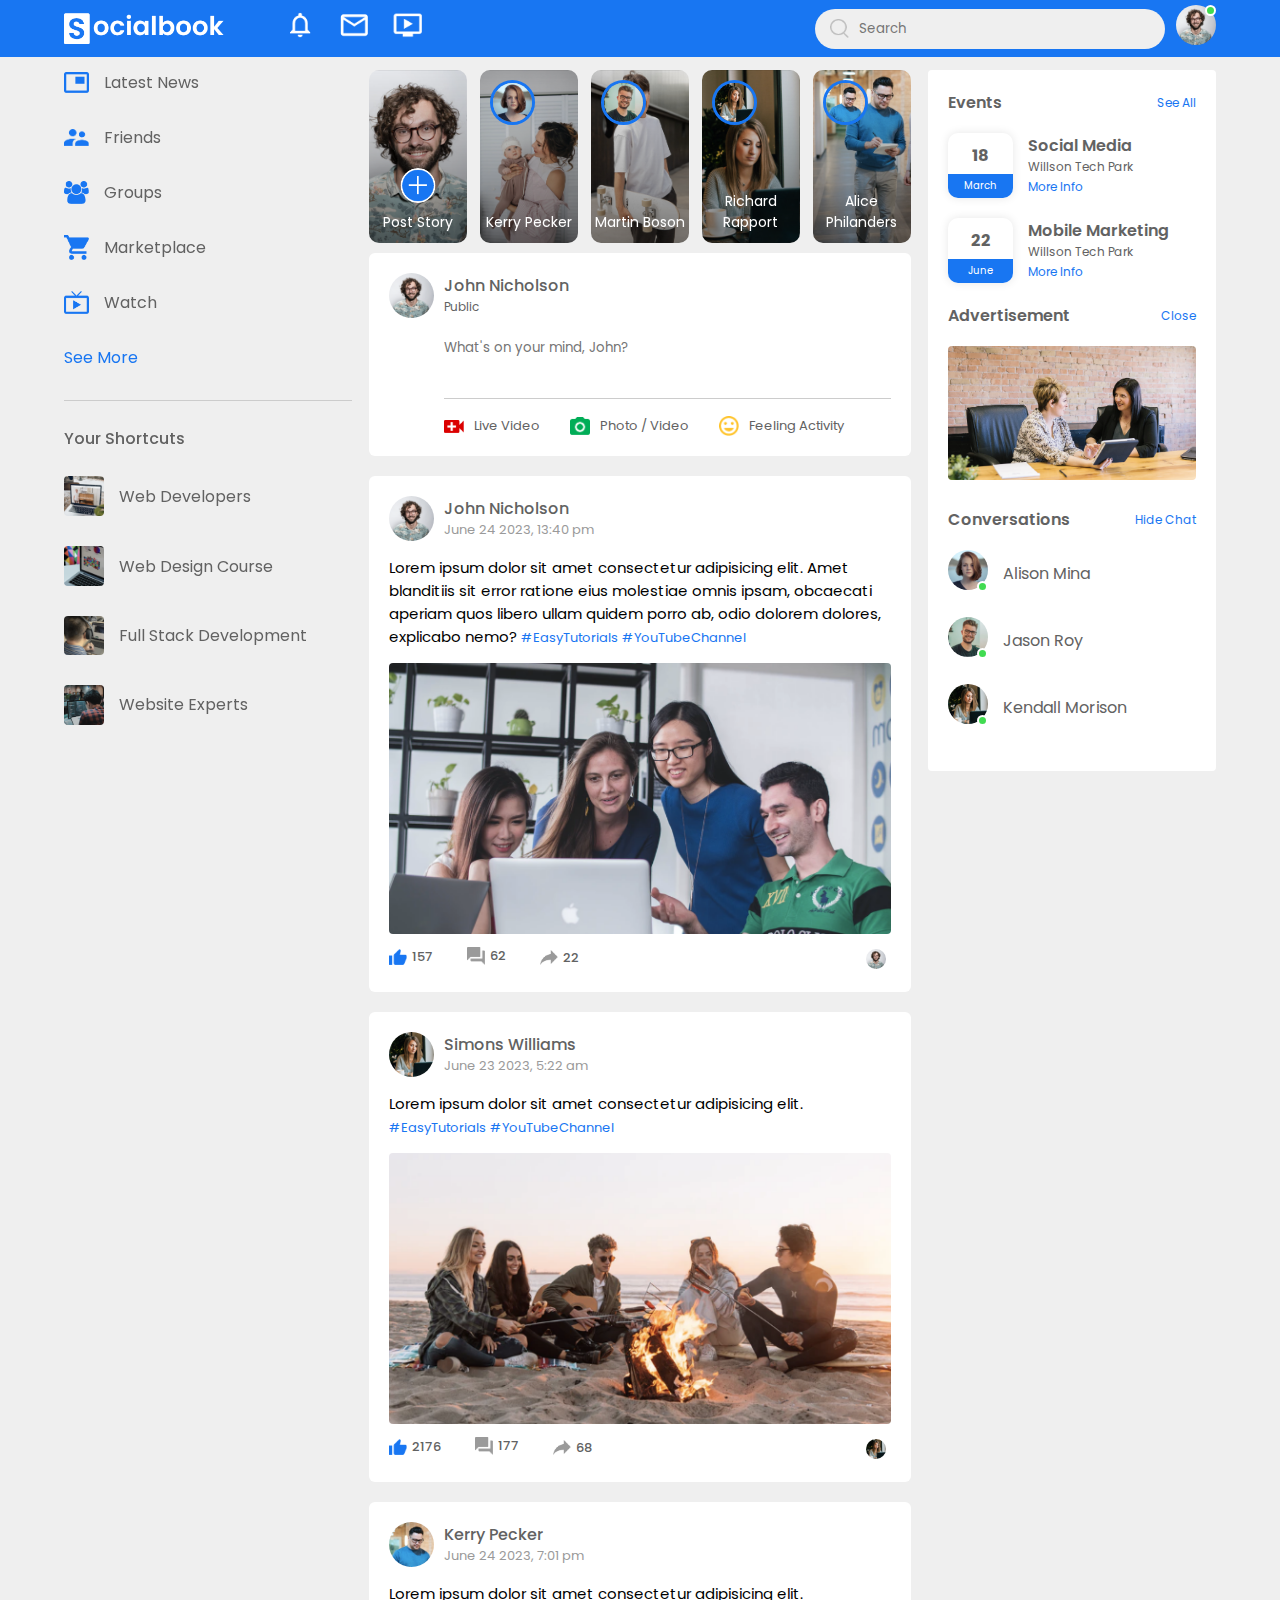
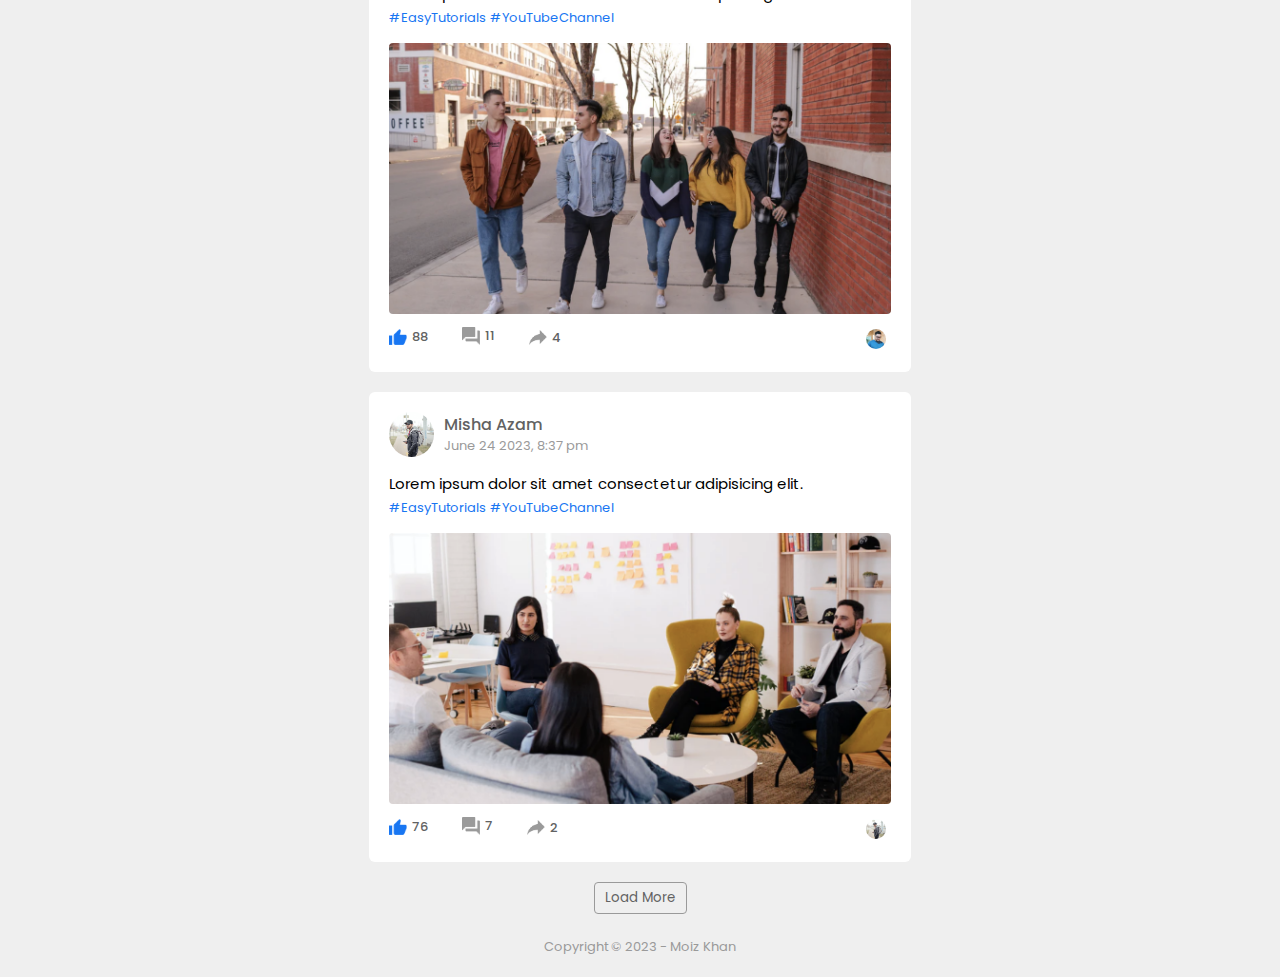
<file: index.html>
<!DOCTYPE html>
<html>
    <head>
        <meta charset="utf-8">
        <meta http-equiv="X-UA-Compatible" content="IE=edge">
        <title>Social Book</title>
        <meta name="description" content="">
        <meta name="viewport" content="width=device-width, initial-scale=1">
        <link rel="stylesheet" href="/styles/styles.css">
        <link rel="stylesheet" href="https://cdnjs.cloudflare.com/ajax/libs/font-awesome/6.4.0/css/all.min.css" integrity="sha512-iecdLmaskl7CVkqkXNQ/ZH/XLlvWZOJyj7Yy7tcenmpD1ypASozpmT/E0iPtmFIB46ZmdtAc9eNBvH0H/ZpiBw==" crossorigin="anonymous" referrerpolicy="no-referrer" />
    </head>
    <body>
        
        <nav>

            <div class="nav-left">
                <img src="/images/logo.png" alt="logo" class="logo">
                <ul>
                    <li><img src="/images/notification.png" alt="notification"></li>
                    <li><img src="/images/inbox.png" alt="inbox"></li>
                    <li><img src="/images/video.png" alt="videos"></li>
                </ul>
            </div>

            <div class="nav-right">
                <div class="search-box">
                    <img src="/images/search.png" alt="search">
                    <input type="text" placeholder="Search">
                </div>

                <div class="nav-user-icon online" onclick="settingsMenuToggle()">
                    <img src="/images/profile-pic.png" alt="user profile">
                </div>
            </div>

            <!--DROPDOWN SETTINGS MENU-->
            <div class="settings-menu">

                <div id="dark-btn">
                    <span></span>
                </div>
                
                <div class="settings-menu-inner">
                    <div class="user-profile">
                        <img src="/images/profile-pic.png" alt="user image">
                        <div>
                            <p>Kerry Pecker</p>
                            <a href="#">See your profile</a>
                        </div>
                    </div>
                    <hr>
                    <div class="user-profile">
                        <img src="/images/feedback.png" alt="user image">
                        <div>
                            <p>Give Feedback</p>
                            <a href="#">Help us improve the new design.</a>
                        </div>
                    </div>
                    <hr>

                    <div class="settings-links">
                        <img src="/images/setting.png" alt="settings" class="settings-icon">
                        <a href="#">Settings & Privacy <img src="/images/arrow.png" alt="arrow" width="10px"></a>
                    </div>
                    <div class="settings-links">
                        <img src="/images/help.png" alt="settings" class="settings-icon">
                        <a href="#">Help & Support <img src="/images/arrow.png" alt="arrow" width="10px"></a>
                    </div>
                    <div class="settings-links">
                        <img src="/images/display.png" alt="settings" class="settings-icon">
                        <a href="#">Display & Accessibility <img src="/images/arrow.png" alt="arrow" width="10px"></a>
                    </div>
                    <div class="settings-links">
                        <img src="/images/logout.png" alt="settings" class="settings-icon">
                        <a href="#">Logout <img src="/images/arrow.png" alt="arrow" width="10px"></a>
                    </div>

                </div>
            </div>
        </nav>

        <div class="container">
            <!--Left Sidebar-->
            <div class="left-sidebar">
                <div class="imp-links">
                    <a href="#"><img src="/images/news.png" alt="news"> Latest News</a>
                    <a href="#"><img src="/images/friends.png" alt="friends"> Friends</a>
                    <a href="#"><img src="/images/group.png" alt="group"> Groups</a>
                    <a href="#"><img src="/images/marketplace.png" alt="marketplace"> Marketplace</a>
                    <a href="#"><img src="/images/watch.png" alt="watch"> Watch</a>
                    <a href="#">See More</a>
                </div>

                <div class="shortcut-links">
                    <p>Your Shortcuts</p>
                    <a href="#"><img src="images/shortcut-1.png" alt="shortcut">Web Developers</a>
                    <a href="#"><img src="images/shortcut-2.png" alt="shortcut">Web Design Course</a>
                    <a href="#"><img src="images/shortcut-3.png" alt="shortcut">Full Stack Development</a>
                    <a href="#"><img src="images/shortcut-4.png" alt="shortcut">Website Experts</a>
                </div>
            </div>

            <!--Main Content-->
            <div class="main-content">
                <div class="story-gallery">
                    <div class="story story-1">
                        <img src="/images/upload.png" alt="story">
                        <p>Post Story</p>
                    </div>
                    <div class="story story-2">
                        <img src="/images/member-1.png" alt="story">
                        <p>Kerry Pecker</p>
                    </div>
                    <div class="story story-3">
                        <img src="/images/member-2.png" alt="story">
                        <p>Martin Boson</p>
                    </div>
                    <div class="story story-4">
                        <img src="/images/member-3.png" alt="story">
                        <p>Richard Rapport</p>
                    </div>
                    <div class="story story-5">
                        <img src="/images/member-4.png" alt="story">
                        <p>Alice Philanders</p>
                    </div>
                </div>

                <div class="write-post-container">
                    <div class="user-profile">
                        <img src="/images/profile-pic.png" alt="user image">
                        <div>
                            <p>John Nicholson</p>
                            <small>Public <i class="fas fa-caret-down"></i></small>
                        </div>
                    </div>

                    <div class="post-input-container">
                        <textarea rows="3" placeholder="What's on your mind, John?"></textarea>

                        <div class="add-post-links">
                            <a href="#"><img src="/images/live-video.png" alt="ive video">Live Video</a>
                            <a href="#"><img src="/images/photo.png" alt="ive video">Photo / Video</a>
                            <a href="#"><img src="/images/feeling.png" alt="ive video">Feeling Activity</a>
                        </div>
                    </div>

                </div>
                <!--Post 1-->
                <div class="post-container">
                    <div class="post-row">
                        <div class="user-profile">
                            <img src="/images/profile-pic.png" alt="user image">
                            <div>
                                <p>John Nicholson</p>
                                <span>June 24 2023, 13:40 pm</span>
                            </div>
                        </div>

                        <a href="#"><i class="fas fa-ellipsis-v"></i></a>
                    </div>
                    <p class="post-text">Lorem ipsum dolor sit amet consectetur adipisicing elit. Amet blanditiis sit error ratione eius molestiae omnis ipsam, obcaecati aperiam quos libero ullam quidem porro ab, odio dolorem dolores, explicabo nemo? <a href="#">#EasyTutorials</a> <a href="#">#YouTubeChannel</a></p>
                    <img src="/images/feed-image-1.png" alt="feed-image" class="post-img">
                    <div class="post-row">
                        <div class="activity-icons">
                            <div><img src="/images/like-blue.png" alt="likes">157</div>
                            <div><img src="/images/comments.png" alt="likes">62</div>
                            <div><img src="/images/share.png" alt="likes">22</div>
                        </div>
                        <div class="post-profile-icon">
                            <img src="/images/profile-pic.png" alt="user"><i class="fas fa-caret-down"></i>
                        </div>
                    </div>
                </div>
                <!--Post 2-->
                <div class="post-container">
                    <div class="post-row">
                        <div class="user-profile">
                            <img src="/images/member-3.png" alt="user image">
                            <div>
                                <p>Simons Williams</p>
                                <span>June 23 2023, 5:22 am</span>
                            </div>
                        </div>

                        <a href="#"><i class="fas fa-ellipsis-v"></i></a>
                    </div>
                    <p class="post-text">Lorem ipsum dolor sit amet consectetur adipisicing elit. <a href="#">#EasyTutorials</a> <a href="#">#YouTubeChannel</a></p>
                    <img src="/images/feed-image-2.png" alt="feed-image" class="post-img">
                    <div class="post-row">
                        <div class="activity-icons">
                            <div><img src="/images/like-blue.png" alt="likes">2176</div>
                            <div><img src="/images/comments.png" alt="likes">177</div>
                            <div><img src="/images/share.png" alt="likes">68</div>
                        </div>
                        <div class="post-profile-icon">
                            <img src="/images/member-3.png" alt="user"><i class="fas fa-caret-down"></i>
                        </div>
                    </div>
                </div>

                <!--POST 3-->

                <div class="post-container">
                    <div class="post-row">
                        <div class="user-profile">
                            <img src="/images/member-4.png" alt="user image">
                            <div>
                                <p>Kerry Pecker</p>
                                <span>June 24 2023, 7:01 pm</span>
                            </div>
                        </div>

                        <a href="#"><i class="fas fa-ellipsis-v"></i></a>
                    </div>
                    <p class="post-text">Lorem ipsum dolor sit amet consectetur adipisicing elit. <a href="#">#EasyTutorials</a> <a href="#">#YouTubeChannel</a></p>
                    <img src="/images/feed-image-3.png" alt="feed-image" class="post-img">
                    <div class="post-row">
                        <div class="activity-icons">
                            <div><img src="/images/like-blue.png" alt="likes">88</div>
                            <div><img src="/images/comments.png" alt="likes">11</div>
                            <div><img src="/images/share.png" alt="likes">4</div>
                        </div>
                        <div class="post-profile-icon">
                            <img src="/images/member-4.png" alt="user"><i class="fas fa-caret-down"></i>
                        </div>
                    </div>
                </div>

                <!--POST 4-->

                <div class="post-container">
                    <div class="post-row">
                        <div class="user-profile">
                            <img src="/images/member-5.png" alt="user image">
                            <div>
                                <p>Misha Azam</p>
                                <span>June 24 2023, 8:37 pm</span>
                            </div>
                        </div>

                        <a href="#"><i class="fas fa-ellipsis-v"></i></a>
                    </div>
                    <p class="post-text">Lorem ipsum dolor sit amet consectetur adipisicing elit. <a href="#">#EasyTutorials</a> <a href="#">#YouTubeChannel</a></p>
                    <img src="/images/feed-image-5.png" alt="feed-image" class="post-img">
                    <div class="post-row">
                        <div class="activity-icons">
                            <div><img src="/images/like-blue.png" alt="likes">76</div>
                            <div><img src="/images/comments.png" alt="likes">7</div>
                            <div><img src="/images/share.png" alt="likes">2</div>
                        </div>
                        <div class="post-profile-icon">
                            <img src="/images/member-5.png" alt="user"><i class="fas fa-caret-down"></i>
                        </div>
                    </div>
                </div>

                <button type="button" class="load-more-btn">Load More</button>

            </div>
            <!--Right Sidebar-->
            <div class="right-sidebar">

                <div class="sidebar-title">
                    <h4>Events</h4>
                    <a href="#">See All</a>
                </div>

                <div class="event">
                    <div class="left-event">
                        <h3>18</h3>
                        <span>March</span>
                    </div>
                    <div class="right-event">
                        <h4>Social Media</h4>
                        <p><i class="fas fa-map-marker-alt"></i> Willson Tech Park</p>
                        <a href="#">More Info</a>
                    </div>
                </div>

                <div class="event">
                    <div class="left-event">
                        <h3>22</h3>
                        <span>June</span>
                    </div>
                    <div class="right-event">
                        <h4>Mobile Marketing</h4>
                        <p><i class="fas fa-map-marker-alt"></i> Willson Tech Park</p>
                        <a href="#">More Info</a>
                    </div>
                </div>

                <div class="sidebar-title">
                    <h4>Advertisement</h4>
                    <a href="#">Close</a>
                </div>
                <img src="/images/advertisement.png" alt="adverts" class="sidebar-ads">

                <div class="sidebar-title">
                    <h4>Conversations</h4>
                    <a href="#">Hide Chat</a>
                </div>

                <div class="online-list">
                    <div class="online">
                        <img src="/images/member-1.png" alt="online-friends">
                    </div>
                    <p>Alison Mina</p>
                </div>
                <div class="online-list">
                    <div class="online">
                        <img src="/images/member-2.png" alt="online-friends">
                    </div>
                    <p>Jason Roy</p>
                </div>
                <div class="online-list">
                    <div class="online">
                        <img src="/images/member-3.png" alt="online-friends">
                    </div>
                    <p>Kendall Morison</p>
                </div>

            </div>
        </div>

        <div class="footer">
            <p>Copyright &copy; 2023 - Moiz Khan</p>
        </div>
        
        <script src="/script.js" async defer></script>
    </body>
</html>
</file>
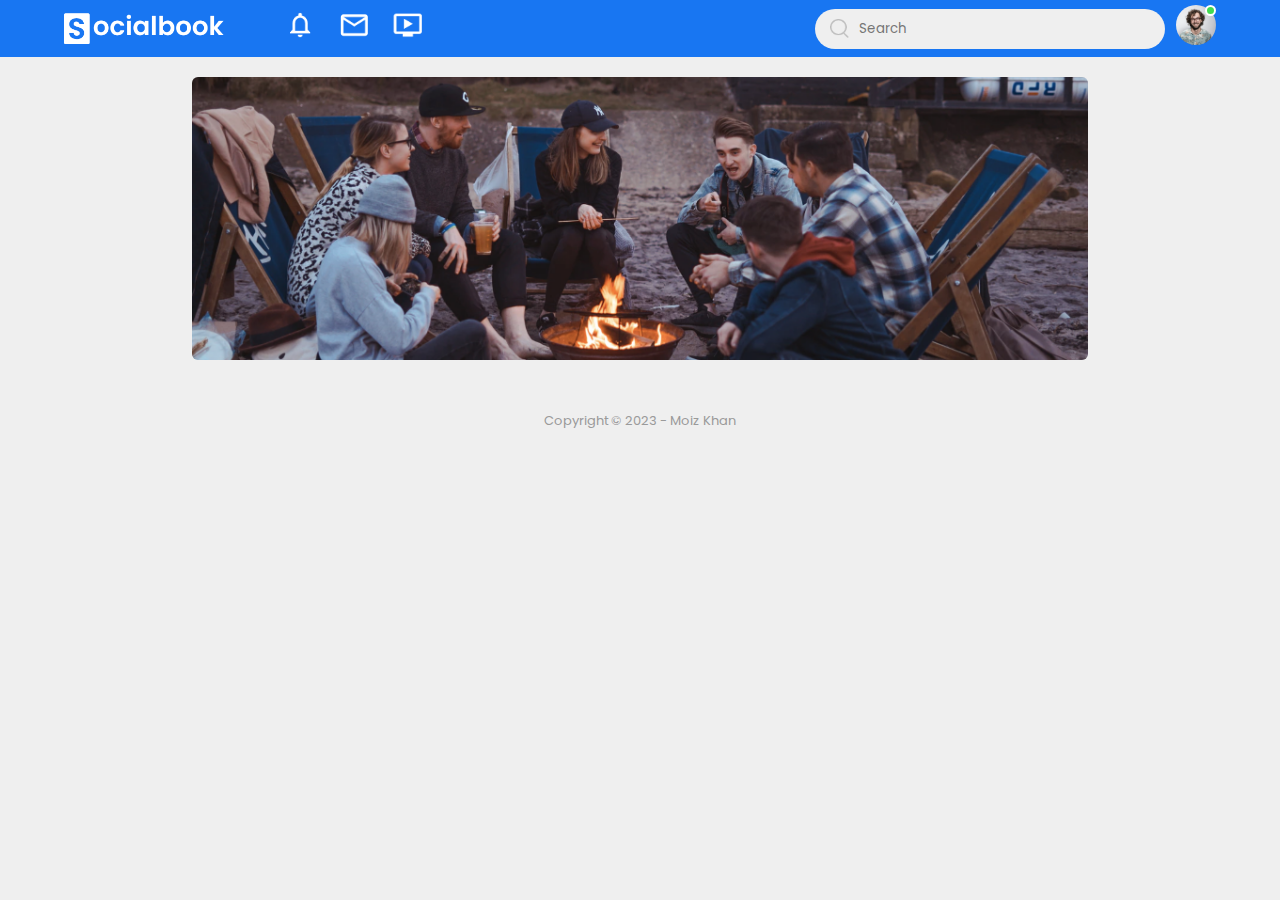
<file: profile.html>
<!DOCTYPE html>
<html>
    <head>
        <meta charset="utf-8">
        <meta http-equiv="X-UA-Compatible" content="IE=edge">
        <title>Profile - Social Book</title>
        <meta name="description" content="">
        <meta name="viewport" content="width=device-width, initial-scale=1">
        <link rel="stylesheet" href="/styles/styles.css">
        <link rel="stylesheet" href="https://cdnjs.cloudflare.com/ajax/libs/font-awesome/6.4.0/css/all.min.css" integrity="sha512-iecdLmaskl7CVkqkXNQ/ZH/XLlvWZOJyj7Yy7tcenmpD1ypASozpmT/E0iPtmFIB46ZmdtAc9eNBvH0H/ZpiBw==" crossorigin="anonymous" referrerpolicy="no-referrer" />
    </head>
    <body>
        
        <nav>

            <div class="nav-left">
                <img src="/images/logo.png" alt="logo" class="logo">
                <ul>
                    <li><img src="/images/notification.png" alt="notification"></li>
                    <li><img src="/images/inbox.png" alt="inbox"></li>
                    <li><img src="/images/video.png" alt="videos"></li>
                </ul>
            </div>

            <div class="nav-right">
                <div class="search-box">
                    <img src="/images/search.png" alt="search">
                    <input type="text" placeholder="Search">
                </div>

                <div class="nav-user-icon online" onclick="settingsMenuToggle()">
                    <img src="/images/profile-pic.png" alt="user profile">
                </div>
            </div>

            <!--DROPDOWN SETTINGS MENU-->
            <div class="settings-menu">

                <div id="dark-btn">
                    <span></span>
                </div>
                
                <div class="settings-menu-inner">
                    <div class="user-profile">
                        <img src="/images/profile-pic.png" alt="user image">
                        <div>
                            <p>Kerry Pecker</p>
                            <a href="#">See your profile</a>
                        </div>
                    </div>
                    <hr>
                    <div class="user-profile">
                        <img src="/images/feedback.png" alt="user image">
                        <div>
                            <p>Give Feedback</p>
                            <a href="#">Help us improve the new design.</a>
                        </div>
                    </div>
                    <hr>

                    <div class="settings-links">
                        <img src="/images/setting.png" alt="settings" class="settings-icon">
                        <a href="#">Settings & Privacy <img src="/images/arrow.png" alt="arrow" width="10px"></a>
                    </div>
                    <div class="settings-links">
                        <img src="/images/help.png" alt="settings" class="settings-icon">
                        <a href="#">Help & Support <img src="/images/arrow.png" alt="arrow" width="10px"></a>
                    </div>
                    <div class="settings-links">
                        <img src="/images/display.png" alt="settings" class="settings-icon">
                        <a href="#">Display & Accessibility <img src="/images/arrow.png" alt="arrow" width="10px"></a>
                    </div>
                    <div class="settings-links">
                        <img src="/images/logout.png" alt="settings" class="settings-icon">
                        <a href="#">Logout <img src="/images/arrow.png" alt="arrow" width="10px"></a>
                    </div>

                </div>
            </div>
        </nav>

        <!--PROFILE PAGE-->
        <div class="profile-container">
            <img src="/images/cover.png" alt="cover-image" class="cover-img">
        </div>

        <div class="footer">
            <p>Copyright &copy; 2023 - Moiz Khan</p>
        </div>
        
        <script src="/script.js" async defer></script>
    </body>
</html>
</file>
<file: styles/styles.css>
@import url('https://fonts.googleapis.com/css2?family=Poppins:wght@400;500;600&display=swap');
*  {
    margin: 0;
    padding: 0;
    box-sizing: border-box;
    font-family: 'Poppins', sans-serif;
}
:root {
    --body-color: #efefef;
    --nav-color: #1876f2;
    --bg-color: #fff;
    --post-color: #000;
}
.dark-theme {
    --body-color: #0a0a0a;
    --nav-color: #000;
    --bg-color: #000;
    --post-color: #9a9a9a;
}
body {
    background: var(--body-color);
    transition: background 0.3s;
}
/* NAVBAR STYLES*/
nav {
    display: flex;
    align-items: center;
    justify-content: space-between;
    background: var(--nav-color);
    padding: 5px 5%;
    position: sticky;
    top: 0;
    z-index: 100;
}
nav .logo {
    width: 160px;
    margin-right: 45px;
}

nav > .nav-left, .nav-right {
    display: flex;
    align-items: center;
}
nav > .nav-left > ul > li {
    list-style: none;
    display: inline-block;
}
nav > .nav-left > ul > li {
    width: 20px;
    margin: 0 15px;
}
nav > .nav-left > ul > li > img {
    height: 2rem
}
.nav-right .nav-user-icon {
    margin-left: .7rem;
}
.nav-right .nav-user-icon img {
    width: 40px;
    border-radius: 50%;
    cursor: pointer;
}

.nav-right .search-box {
    background: #efefef;
    width: 350px;
    border-radius: 20px;
    display: flex;
    align-items: center;
    padding: 0 15px;
}
.nav-right .search-box img {
    width: 1.2rem;
}
.nav-right .search-box input {
    width: 100%;
    background:transparent;
    padding:10px;
    outline: none;
    border: 0;
}
.online {
    position: relative;
}
.online::after {
    content: '';
    width: 7px;
    height: 7px;
    border:2px solid white;
    border-radius: 50%;
    background: #41db51;
    position: absolute;
    top: 0;
    right: 0;
}


/* COULMNS */

.container {
    display: flex;
    justify-content: space-between;
    padding: 13px 5%;
}

.main-content {
    flex-basis: 47%;
}

/*****LEFT SIDEBAR******/

.left-sidebar {
    flex-basis: 25%;
    position: sticky;
    top: 70px;
    align-self: flex-start;
}

.imp-links a, .shortcut-links a{
    display: flex;
    align-items: center;
    text-decoration: none;
    margin-bottom: 30px;
    color: #626262;
    width: fit-content;
}
.imp-links a img {
    width: 25px;
    margin-right: 15px;
}
.imp-links a:last-child {
    color: #1876f2; 
}
.imp-links {
    border-bottom: 1px solid #ccc;
}
.shortcut-links a img {
    width:40px;
    border-radius: 4px;
    margin-right: 15px;
}
.shortcut-links p {
    margin: 25px 0;
    color: #626262;
    font-weight: 500;
}

/****** RIGHT SIDEBAR ******/
.right-sidebar {
    flex-basis: 25%;
    position: sticky;
    top: 70px;
    align-self: flex-start;
    background: var(--bg-color);
    padding: 20px;
    border-radius:4px;
    color: #626262;
}

.sidebar-title {
    display: flex;
    align-items: center;
    justify-content: space-between;
    margin-bottom: 18px;
}
.right-sidebar h4 {
    font-weight: 600;
    font-size: 16px;
}
.sidebar-title a {
    text-decoration: none;
    color: #1876f2;
    font-size: 12px;
}
.event {
    display: flex;
    font-size: 14px;
    margin-bottom: 20px;
}
.left-event {
    border-radius: 10px;
    height: 65px;
    width: 65px;
    margin-right: 15px;
    padding-top: 10px;
    text-align: center;
    position: relative;
    overflow: hidden;
    box-shadow: 0 0 10px rgba(0,0,0,0.1);
}
.event p {
    font-size: 12px;
}
.event a {
    font-size: 12px;
    text-decoration: none;
    color: #1876f2;
}
.left-event span {
    color: #fff;
    position: absolute;
    bottom: 0;
    left: 0;
    width: 100%;
    background: #1876f2;
    font-size: 10px;
    padding: 4px 0;
}
.event i {
    color: red;
}

.sidebar-ads {
    width: 100%;
    margin-bottom: 20px;
    border-radius: 4px;
}
.online-list {
    display: flex;
    align-items: center;
    margin-bottom: 20px;
}
.online-list .online img{
    width: 40px;
    border-radius: 50%;
}
.online-list .online {
    width: 40px;
    border-radius: 50%;
    margin-right: 15px;
}
.online-list .online::after {
    top: unset;
    bottom: 5px;
}

/********* MAIN CONTENT ***********/

.story-gallery {
    display: flex;
    justify-content: space-between;
    align-items: center;
}
.story {
    flex-basis: 18%;
    padding-top: 32%;
    position: relative;
    background-position: center;
    background-size: cover;
    border-radius: 10px;
}
.story img {
    position: absolute;
    width: 45px;
    border-radius: 50%;
    top: 10px;
    left: 10px;
    border: 3px solid #1876f2;
}
.story p {
    position: absolute;
    bottom: 10px;
    width: 100%;
    text-align: center;
    color: #fff;
    font-size: 14px;
}
.story-1{
    background-image:linear-gradient(transparent, rgba(0,0,0,0.5)), url(/images/status-1.png);
}
.story-2{
    background-image:linear-gradient(transparent, rgba(0,0,0,0.5)), url(/images/status-2.png);
}
.story-3{
    background-image:linear-gradient(transparent, rgba(0,0,0,0.5)), url(/images/status-3.png);
}
.story-4{
    background-image:linear-gradient(transparent, rgba(0,0,0,0.5)), url(/images/status-4.png);
}
.story-5{
    background-image:linear-gradient(transparent, rgba(0,0,0,0.5)), url(/images/status-5.png);
}
.story.story-1 img {
    top: unset;
    left: 50%;
    bottom: 40px;
    transform: translateX(-50%);
    border: 0;
    width: 35px;
}

.write-post-container {
    width: 100%;
    margin-top: 10px;
    background: var(--bg-color);
    border-radius: 6px;
    padding: 20px;
    color: #626262;
}
.user-profile {
    display: flex;
    align-items: center;
}
.user-profile img {
    width: 45px;
    border-radius: 50%;
    margin-right: 10px;
}
.user-profile p {
    margin-bottom: -5px;
    font-weight: 500;
    color: #626262;
}
.user-profile small {
    font-size: 12px;
}
.post-input-container {
    padding-left:55px;
    padding-top: 20px;
}
.post-input-container textarea {
    width: 100%;
    border: 0;
    outline: 0;
    border-bottom: 1px solid #ccc;
    background: transparent;
    resize: none;
}
.add-post-links {
    display: flex;
    margin-top: 10px;
}
.add-post-links a {
    text-decoration: none;
    display: flex;
    align-items: center;
    color: #626262;
    margin-right: 30px;
    font-size: 13px;
}
.add-post-links a img {
    width: 20px;
    margin-right: 10px;
}
.post-container {
    width: 100%;
    background: var(--bg-color);
    border-radius: 6px;
    padding: 20px;
    color: #626262;
    margin: 20px 0;
}
.post-container .user-profile span {
    font-size: 13px;
    color: #9a9a9a;
}
.post-text {
    color: var(--post-color);
    margin: 15px 0;
    font-size: 15px;
}
.post-text a {
    color: #1876f2;
    text-decoration: none;
    font-size: 13px;
}
.post-img {
    width: 100%;
    border-radius: 4px;
    margin-bottom: 5px;
}
.post-row {
    display: flex;
    align-items: center;
    justify-content: space-between;
}
.activity-icons div img {
    width: 18px;
    margin-right: 5px;
}
.activity-icons div {
    display: inline-flex;
    align-items: center;
    margin-right: 30px;
    font-size: 13px;
    font-weight: 500;
}
.post-profile-icon {
    display: flex;
    align-items: center;
}
.post-profile-icon img {
    width: 20px;
    border-radius: 50%;
    margin-right: 5px;
}
.post-row a {
    color: #626262;
}
.load-more-btn {
    display: block;
    margin: auto;
    cursor: pointer;
    padding: 5px 10px;
    border: 1px solid #9a9a9a;
    color: #626262;
    background: transparent;
    border-radius: 4px;
}
/******** SETTINGS MENU ******/
.settings-menu {
    position: absolute;
    width: 90%;
    max-width: 350px;
    background: var(--bg-color);
    box-shadow: 0 0 10px rgba(0,0,0,0.4);
    border-radius: 4px;
    overflow: hidden;
    top: 108%;
    right: 5%;
    max-height: 0;
    transition: max-height 0.3s ease-in-out;
}
.settings-menu-height {
    max-height: 450px;
}
.settings-menu .user-profile a {
    font-size: 12px;
    text-decoration: none;
    color: #1876f2;
}
.settings-menu .settings-menu-inner {
    padding: 10px;
}
.settings-menu hr {
    border: 0;
    height: 1px;
    background: #9a9a9a;
    margin: 15px 0;
}
.settings-links {
    display: flex;
    align-items: center;
    margin: 15px 0;
}
.settings-links .settings-icon {
    width: 38px;
    margin-right: 10px;
    border-radius: 50%;
}
.settings-links a {
    display: flex;
    flex: 1;
    text-decoration: none;
    align-items: center;
    justify-content: space-between;
    color: #626262;
}
.settings-menu #dark-btn {
    position: absolute;
    top: 20px;
    right: 20px;
    background: #ccc;
    width: 45px;
    border-radius: 15px;
    padding: 2px 3px;
    cursor: pointer;
    display: flex;
    transition: padding-left 0.5s, background 0.5s;
}
.settings-menu #dark-btn span {
    width: 18px;
    height: 18px;
    background: #fff;
    border-radius: 50%;
    display: inline-block;
}
.settings-menu #dark-btn.dark-btn-on {
    padding-left: 23px;
    background: #171717;

}
/********** FOOOTER **********/
.footer {
    text-align: center;
    color: #9a9a9a;
    padding: 10px 0 20px;
    font-size: 13px;
}

/***************PROFILE PAGE******************/

.profile-container {
    padding: 20px 15%;
    color: #626262;
}
.cover-img {
    width: 100%;
    border-radius: 6px;
    margin-bottom: 14px;
}
</file>
